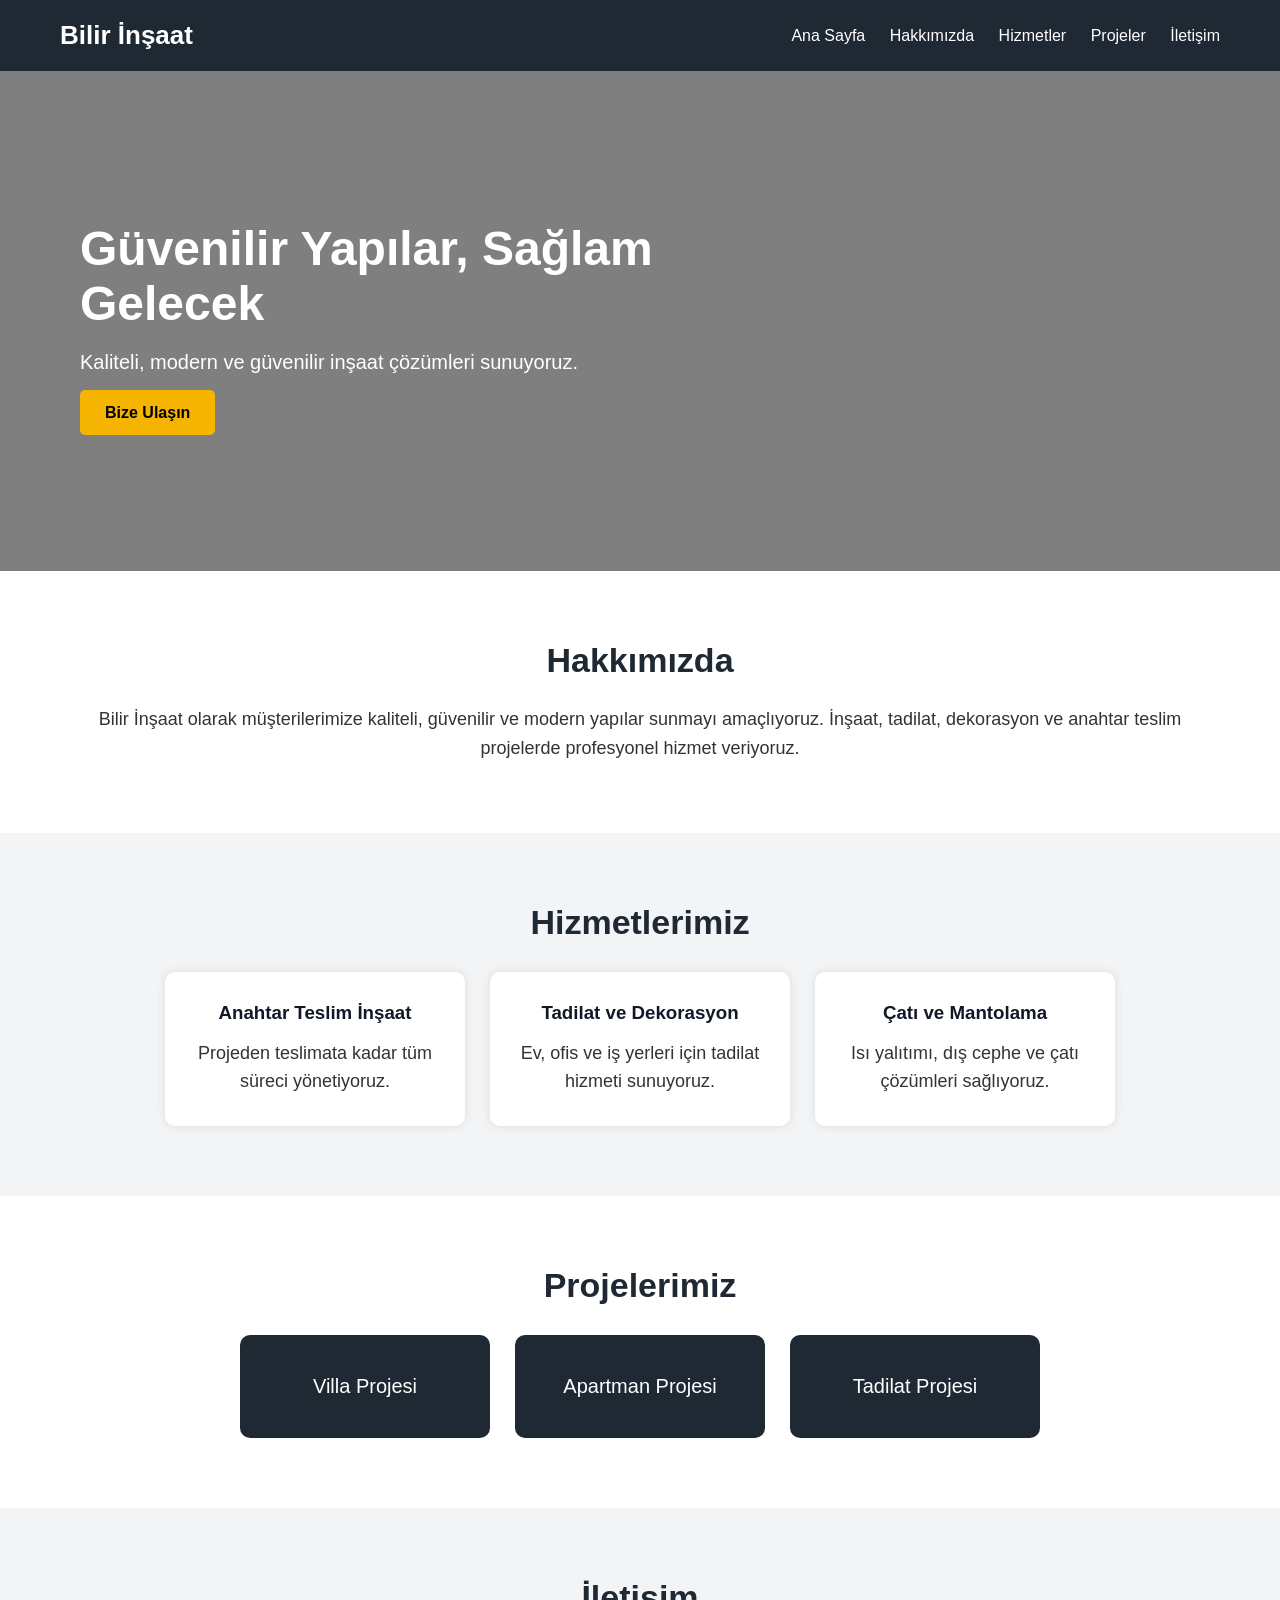
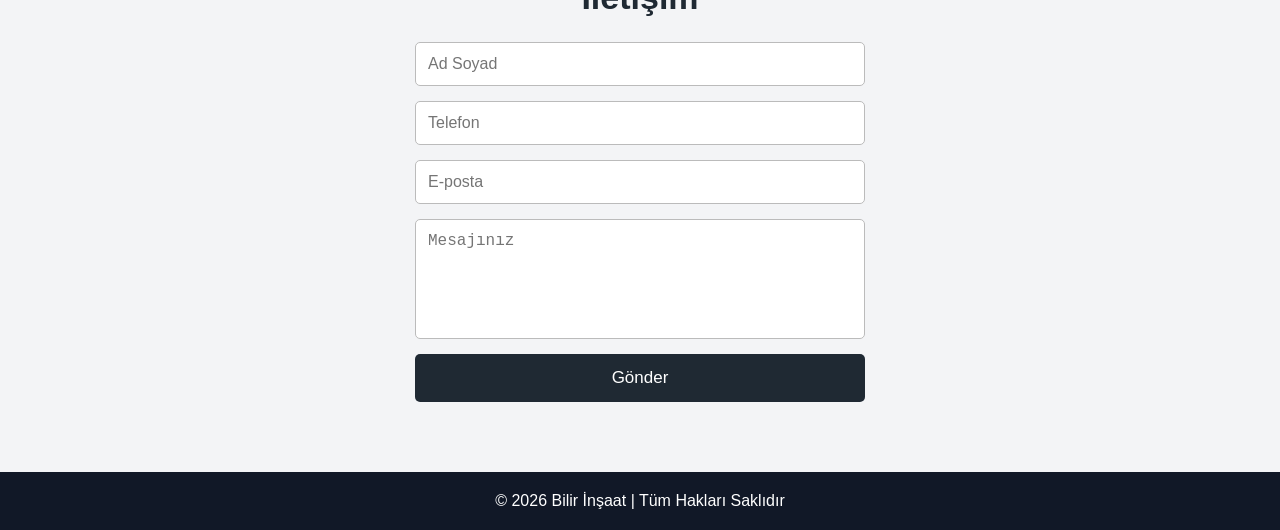
<file: index.html>
<!DOCTYPE html>
<html lang="tr">
<head>
    <meta charset="UTF-8">
    <title>Bilir İnşaat</title>
    <link rel="stylesheet" href="style.css">
</head>
<body>

<header>
    <div class="logo">Bilir İnşaat</div>

    <nav>
        <a href="#anasayfa">Ana Sayfa</a>
        <a href="#hakkimizda">Hakkımızda</a>
        <a href="#hizmetler">Hizmetler</a>
        <a href="#projeler">Projeler</a>
        <a href="#iletisim">İletişim</a>
    </nav>
</header>

<section id="anasayfa" class="hero">
    <div class="hero-text">
        <h1>Güvenilir Yapılar, Sağlam Gelecek</h1>
        <p>Kaliteli, modern ve güvenilir inşaat çözümleri sunuyoruz.</p>
        <a href="#iletisim" class="btn">Bize Ulaşın</a>
    </div>
</section>

<section id="hakkimizda" class="section">
    <h2>Hakkımızda</h2>
    <p>
        Bilir İnşaat olarak müşterilerimize kaliteli, güvenilir ve modern yapılar sunmayı amaçlıyoruz.
        İnşaat, tadilat, dekorasyon ve anahtar teslim projelerde profesyonel hizmet veriyoruz.
    </p>
</section>

<section id="hizmetler" class="section gray">
    <h2>Hizmetlerimiz</h2>

    <div class="cards">
        <div class="card">
            <h3>Anahtar Teslim İnşaat</h3>
            <p>Projeden teslimata kadar tüm süreci yönetiyoruz.</p>
        </div>

        <div class="card">
            <h3>Tadilat ve Dekorasyon</h3>
            <p>Ev, ofis ve iş yerleri için tadilat hizmeti sunuyoruz.</p>
        </div>

        <div class="card">
            <h3>Çatı ve Mantolama</h3>
            <p>Isı yalıtımı, dış cephe ve çatı çözümleri sağlıyoruz.</p>
        </div>
    </div>
</section>

<section id="projeler" class="section">
    <h2>Projelerimiz</h2>

    <div class="project-list">
        <div class="project">Villa Projesi</div>
        <div class="project">Apartman Projesi</div>
        <div class="project">Tadilat Projesi</div>
    </div>
</section>

<section id="iletisim" class="section gray">
    <h2>İletişim</h2>

    <form>
        <input type="text" placeholder="Ad Soyad">
        <input type="tel" placeholder="Telefon">
        <input type="email" placeholder="E-posta">
        <textarea placeholder="Mesajınız"></textarea>
        <button type="button" onclick="mesajGonder()">Gönder</button>
    </form>
</section>

<footer>
    <p>© 2026 Bilir İnşaat | Tüm Hakları Saklıdır</p>
</footer>

<script src="script.js"></script>
</body>
</html>
</file>
<file: style.css>
*{
    margin: 0;
    padding: 0;
    box-sizing: border-box;
}

body{
    font-family: Arial, sans-serif;
    color: #333;
}

header{
    background: #1f2933;
    color: white;
    padding: 20px 60px;
    display: flex;
    justify-content: space-between;
    align-items: center;
}

.logo{
    font-size: 26px;
    font-weight: bold;
}

nav a{
    color: white;
    text-decoration: none;
    margin-left: 20px;
    font-size: 16px;
}

nav a:hover{
    color: #f4b400;
}

.hero{
    height: 500px;
    background: linear-gradient(rgba(0,0,0,0.5), rgba(0,0,0,0.5)),
    url("https://images.unsplash.com/photo-1503387762-592deb58ef4e");
    background-size: cover;
    background-position: center;
    display: flex;
    align-items: center;
    padding-left: 80px;
    color: white;
}

.hero-text{
    max-width: 600px;
}

.hero h1{
    font-size: 48px;
    margin-bottom: 20px;
}

.hero p{
    font-size: 20px;
    margin-bottom: 30px;
}

.btn{
    background: #f4b400;
    color: black;
    padding: 14px 25px;
    text-decoration: none;
    border-radius: 5px;
    font-weight: bold;
}

.section{
    padding: 70px 80px;
    text-align: center;
}

.section h2{
    font-size: 34px;
    margin-bottom: 25px;
    color: #1f2933;
}

.section p{
    font-size: 18px;
    line-height: 1.6;
}

.gray{
    background: #f3f4f6;
}

.cards{
    display: flex;
    gap: 25px;
    justify-content: center;
    margin-top: 30px;
}

.card{
    background: white;
    width: 300px;
    padding: 30px;
    border-radius: 10px;
    box-shadow: 0 0 10px rgba(0,0,0,0.1);
}

.card h3{
    margin-bottom: 15px;
    color: #111827;
}

.project-list{
    display: flex;
    justify-content: center;
    gap: 25px;
    margin-top: 30px;
}

.project{
    background: #1f2933;
    color: white;
    padding: 40px;
    width: 250px;
    border-radius: 10px;
    font-size: 20px;
}

form{
    width: 450px;
    margin: auto;
    display: flex;
    flex-direction: column;
    gap: 15px;
}

input,
textarea{
    padding: 12px;
    font-size: 16px;
    border: 1px solid #bbb;
    border-radius: 5px;
}

textarea{
    height: 120px;
    resize: none;
}

button{
    background: #1f2933;
    color: white;
    border: none;
    padding: 14px;
    font-size: 17px;
    cursor: pointer;
    border-radius: 5px;
}

button:hover{
    background: #f4b400;
    color: black;
}

footer{
    background: #111827;
    color: white;
    text-align: center;
    padding: 20px;
}
</file>
